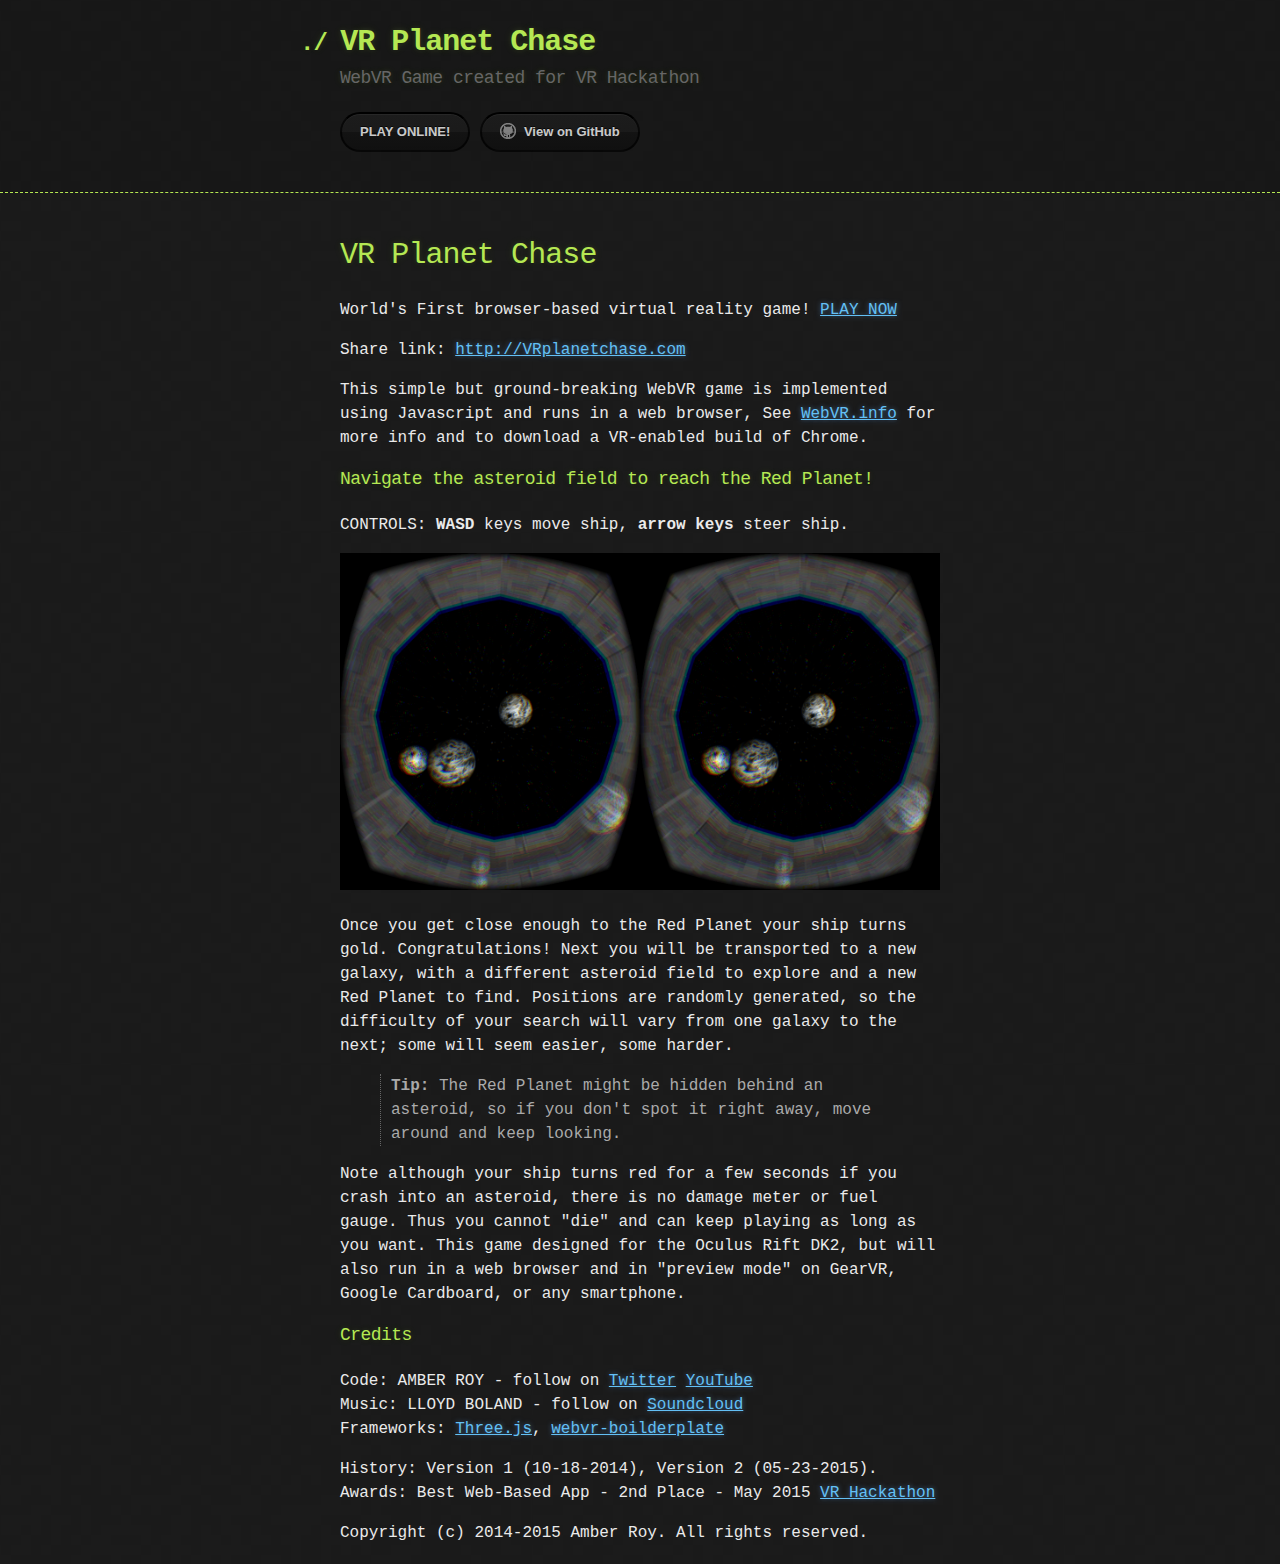
<file: index.html>
<!DOCTYPE html>
<html>
	<head>
		<meta charset='utf-8'>
		<meta http-equiv="X-UA-Compatible" content="chrome=1">

		<link rel="stylesheet" type="text/css" href="theme/stylesheets/stylesheet.css" media="screen">
		<link rel="stylesheet" type="text/css" href="theme/stylesheets/github-dark.css" media="screen">
		<!--<link rel="stylesheet" type="text/css" href="theme/stylesheets/print.css" media="print">-->

		<title>VR Planet Chase by Amber Roy</title>
	</head>

	<body>

		<header>
			<div class="container">
				<h1>VR Planet Chase</h1>
				<h2>WebVR Game created for VR Hackathon</h2>

				<section id="downloads">
					<a href="./vrplanetchase.html" class="btn">PLAY ONLINE!</a>
					<a href="https://github.com/amberroy/vr-planet-chase" class="btn btn-github"><span class="icon"></span>View on GitHub</a>
				</section>
			</div>
		</header>

		<div class="container">
			<section id="main_content">
<!-- START README.html -->

<h1 id="vr-planet-chase">VR Planet Chase</h1>
<p>World&#39;s First browser-based virtual reality game!  <a href="http://amberroy.github.io/vr-planet-chase/vrplanetchase.html">PLAY NOW</a></p>
<p>Share link: <a href="http://VRplanetchase.com">http://VRplanetchase.com</a></p>
<p>This simple but ground-breaking WebVR game is implemented using Javascript and runs in a web browser, See <a href="http://webvr.info">WebVR.info</a> for more info and to download a VR-enabled build of Chrome.
<h3 id="navigate-the-asteroid-field-to-reach-the-red-planet-">Navigate the asteroid field to reach the Red Planet!</h3>
<p>CONTROLS: <strong>WASD</strong> keys move ship, <strong>arrow keys</strong> steer ship.</p>
<p><img src="screenshot.png" alt="VR Planet Chase screenshot"></p>
<p>Once you get close enough to the Red Planet your ship turns gold.  Congratulations!  Next you will be transported to a new galaxy, with a different asteroid field to explore and a new Red Planet to find.  Positions are randomly generated, so the difficulty of your search will vary from one galaxy to the next; some will seem easier, some harder.</p>
<blockquote>
<p><strong>Tip:</strong> The Red Planet might be hidden behind an asteroid, so if you don&#39;t spot it right away, move around and keep looking.</p>
</blockquote>
<p>Note although your ship turns red for a few seconds if you crash into an asteroid, there is no damage meter or fuel gauge. Thus you cannot &quot;die&quot; and can keep playing as long as you want.
This game designed for the Oculus Rift DK2, but will also run in a web browser and in &quot;preview mode&quot; on GearVR, Google Cardboard, or any smartphone.</p>
<h3 id="credits">Credits</h3>
<p>Code: AMBER ROY - follow on <a href="http://twitter.com/amberroyVR">Twitter</a> <a href="http://youtube.com/amberVR">YouTube</a><br>Music: LLOYD BOLAND - follow on <a href="https://soundcloud.com/lloydboland/interstellar-unfinished">Soundcloud</a><br>Frameworks: <a href="http://threejs.org">Three.js</a>, <a href="https://github.com/borismus/webvr-boilerplate">webvr-boilderplate</a></p>
<p>History: Version 1 (10-18-2014), Version 2 (05-23-2015).<br>Awards: Best Web-Based App - 2nd Place - May 2015 <a href="http://damonhernandez.blogspot.com/2015/05/getting-creative-with-immersive-tech.html">VR Hackathon</a>  </p>
<p>Copyright (c) 2014-2015 Amber Roy.  All rights reserved.  </p>



<!-- END README.html -->
			</section>
		</div>

		
	</body>
</html>
</file>
<file: theme/stylesheets/stylesheet.css>
body {
  margin: 0;
  padding: 0;
  background: #151515 url("../images/bkg.png") 0 0;
  color: #eaeaea;
  font: 16px;
  line-height: 1.5;
  font-family: Monaco, "Bitstream Vera Sans Mono", "Lucida Console", Terminal, monospace;
}

/* General & 'Reset' Stuff */

.container {
  width: 90%;
  max-width: 600px;
  margin: 0 auto;
}

section {
  display: block;
  margin: 0 0 20px 0;
}

h1, h2, h3, h4, h5, h6 {
  margin: 0 0 20px;
}

li {
  line-height: 1.4 ;
}

/* Header, <header>
   header   - container
   h1       - project name
   h2       - project description
*/

header {
  background: rgba(0, 0, 0, 0.1);
  width: 100%;
  border-bottom: 1px dashed #b5e853;
  padding: 20px 0;
  margin: 0 0 40px 0;
}

header h1 {
  font-size: 30px;
  line-height: 1.5;
  margin: 0 0 0 -40px;
  font-weight: bold;
  font-family: Monaco, "Bitstream Vera Sans Mono", "Lucida Console", Terminal, monospace;
  color: #b5e853;
  text-shadow: 0 1px 1px rgba(0, 0, 0, 0.1),
               0 0 5px rgba(181, 232, 83, 0.1),
               0 0 10px rgba(181, 232, 83, 0.1);
  letter-spacing: -1px;
  -webkit-font-smoothing: antialiased;
}

header h1:before {
  content: "./ ";
  font-size: 24px;
}

header h2 {
  font-size: 18px;
  font-weight: 300;
  color: #666;
}

#downloads .btn {
  display: inline-block;
  text-align: center;
  margin: 0;
}

/* Main Content
*/

#main_content {
  width: 100%;
  -webkit-font-smoothing: antialiased;
}
section img {
  max-width: 100%
}

h1, h2, h3, h4, h5, h6 {
  font-weight: normal;
  font-family: Monaco, "Bitstream Vera Sans Mono", "Lucida Console", Terminal, monospace;
  color: #b5e853;
  letter-spacing: -0.03em;
  text-shadow: 0 1px 1px rgba(0, 0, 0, 0.1),
               0 0 5px rgba(181, 232, 83, 0.1),
               0 0 10px rgba(181, 232, 83, 0.1);
}

#main_content h1 {
  font-size: 30px;
}

#main_content h2 {
  font-size: 24px;
}

#main_content h3 {
  font-size: 18px;
}

#main_content h4 {
  font-size: 14px;
}

#main_content h5 {
  font-size: 12px;
  text-transform: uppercase;
  margin: 0 0 5px 0;
}

#main_content h6 {
  font-size: 12px;
  text-transform: uppercase;
  color: #999;
  margin: 0 0 5px 0;
}

dt {
  font-style: italic;
  font-weight: bold;
}

ul li {
  list-style: none;
}

ul li:before {
  content: ">>";
  font-family: Monaco, "Bitstream Vera Sans Mono", "Lucida Console", Terminal, monospace;
  font-size: 13px;
  color: #b5e853;
  margin-left: -37px;
  margin-right: 21px;
  line-height: 16px;
}

blockquote {
  color: #aaa;
  padding-left: 10px;
  border-left: 1px dotted #666;
}

pre {
  background: rgba(0, 0, 0, 0.9);
  border: 1px solid rgba(255, 255, 255, 0.15);
  padding: 10px;
  font-size: 14px;
  color: #b5e853;
  border-radius: 2px;
  -moz-border-radius: 2px;
  -webkit-border-radius: 2px;
  text-wrap: normal;
  overflow: auto;
  overflow-y: hidden;
}

table {
  width: 100%;
  margin: 0 0 20px 0;
}

th {
  text-align: left;
  border-bottom: 1px dashed #b5e853;
  padding: 5px 10px;
}

td {
  padding: 5px 10px;
}

hr {
  height: 0;
  border: 0;
  border-bottom: 1px dashed #b5e853;
  color: #b5e853;
}

/* Buttons
*/

.btn {
  display: inline-block;
  background: -webkit-linear-gradient(top, rgba(40, 40, 40, 0.3), rgba(35, 35, 35, 0.3) 50%, rgba(10, 10, 10, 0.3) 50%, rgba(0, 0, 0, 0.3));
  padding: 8px 18px;
  border-radius: 50px;
  border: 2px solid rgba(0, 0, 0, 0.7);
  border-bottom: 2px solid rgba(0, 0, 0, 0.7);
  border-top: 2px solid rgba(0, 0, 0, 1);
  color: rgba(255, 255, 255, 0.8);
  font-family: Helvetica, Arial, sans-serif;
  font-weight: bold;
  font-size: 13px;
  text-decoration: none;
  text-shadow: 0 -1px 0 rgba(0, 0, 0, 0.75);
  box-shadow: inset 0 1px 0 rgba(255, 255, 255, 0.05);
}

.btn:hover {
  background: -webkit-linear-gradient(top, rgba(40, 40, 40, 0.6), rgba(35, 35, 35, 0.6) 50%, rgba(10, 10, 10, 0.8) 50%, rgba(0, 0, 0, 0.8));
}

.btn .icon {
  display: inline-block;
  width: 16px;
  height: 16px;
  margin: 1px 8px 0 0;
  float: left;
}

.btn-github .icon {
  opacity: 0.6;
  background: url("../images/blacktocat.png") 0 0 no-repeat;
}

/* Links
   a, a:hover, a:visited
*/

a {
  color: #63c0f5;
  text-shadow: 0 0 5px rgba(104, 182, 255, 0.5);
}

/* Clearfix */

.cf:before, .cf:after {
  content:"";
  display:table;
}

.cf:after {
  clear:both;
}

.cf {
  zoom:1;
}
</file>
<file: theme/stylesheets/github-dark.css>
/*
   Copyright 2014 GitHub Inc.

   Licensed under the Apache License, Version 2.0 (the "License");
   you may not use this file except in compliance with the License.
   You may obtain a copy of the License at

       http://www.apache.org/licenses/LICENSE-2.0

   Unless required by applicable law or agreed to in writing, software
   distributed under the License is distributed on an "AS IS" BASIS,
   WITHOUT WARRANTIES OR CONDITIONS OF ANY KIND, either express or implied.
   See the License for the specific language governing permissions and
   limitations under the License.

*/

.pl-c /* comment */ {
  color: #969896;
}

.pl-c1      /* constant, markup.raw, meta.diff.header, meta.module-reference, meta.property-name, support, support.constant, support.variable, variable.other.constant */,
.pl-s .pl-v /* string variable */ {
  color: #0099cd;
}

.pl-e  /* entity */,
.pl-en /* entity.name */ {
  color: #9774cb;
}

.pl-s .pl-s1 /* string source */,
.pl-smi      /* storage.modifier.import, storage.modifier.package, storage.type.java, variable.other, variable.parameter.function */ {
  color: #ddd;
}

.pl-ent /* entity.name.tag */ {
  color: #7bcc72;
}

.pl-k /* keyword, storage, storage.type */ {
  color: #cc2372;
}

.pl-pds              /* punctuation.definition.string, string.regexp.character-class */,
.pl-s                /* string */,
.pl-s .pl-pse .pl-s1 /* string punctuation.section.embedded source */,
.pl-sr               /* string.regexp */,
.pl-sr .pl-cce       /* string.regexp constant.character.escape */,
.pl-sr .pl-sra       /* string.regexp string.regexp.arbitrary-repitition */,
.pl-sr .pl-sre       /* string.regexp source.ruby.embedded */ {
  color: #3c66e2;
}

.pl-v /* variable */ {
  color: #fb8764;
}

.pl-id /* invalid.deprecated */ {
  color: #e63525;
}

.pl-ii /* invalid.illegal */ {
  background-color: #e63525;
  color: #f8f8f8;
}

.pl-sr .pl-cce /* string.regexp constant.character.escape */ {
  color: #7bcc72;
  font-weight: bold;
}

.pl-ml /* markup.list */ {
  color: #c26b2b;
}

.pl-mh        /* markup.heading */,
.pl-mh .pl-en /* markup.heading entity.name */,
.pl-ms        /* meta.separator */ {
  color: #264ec5;
  font-weight: bold;
}

.pl-mq /* markup.quote */ {
  color: #00acac;
}

.pl-mi /* markup.italic */ {
  color: #ddd;
  font-style: italic;
}

.pl-mb /* markup.bold */ {
  color: #ddd;
  font-weight: bold;
}

.pl-md /* markup.deleted, meta.diff.header.from-file */ {
  background-color: #ffecec;
  color: #bd2c00;
}

.pl-mi1 /* markup.inserted, meta.diff.header.to-file */ {
  background-color: #eaffea;
  color: #55a532;
}

.pl-mdr /* meta.diff.range */ {
  color: #9774cb;
  font-weight: bold;
}

.pl-mo /* meta.output */ {
  color: #264ec5;
}
</file>
